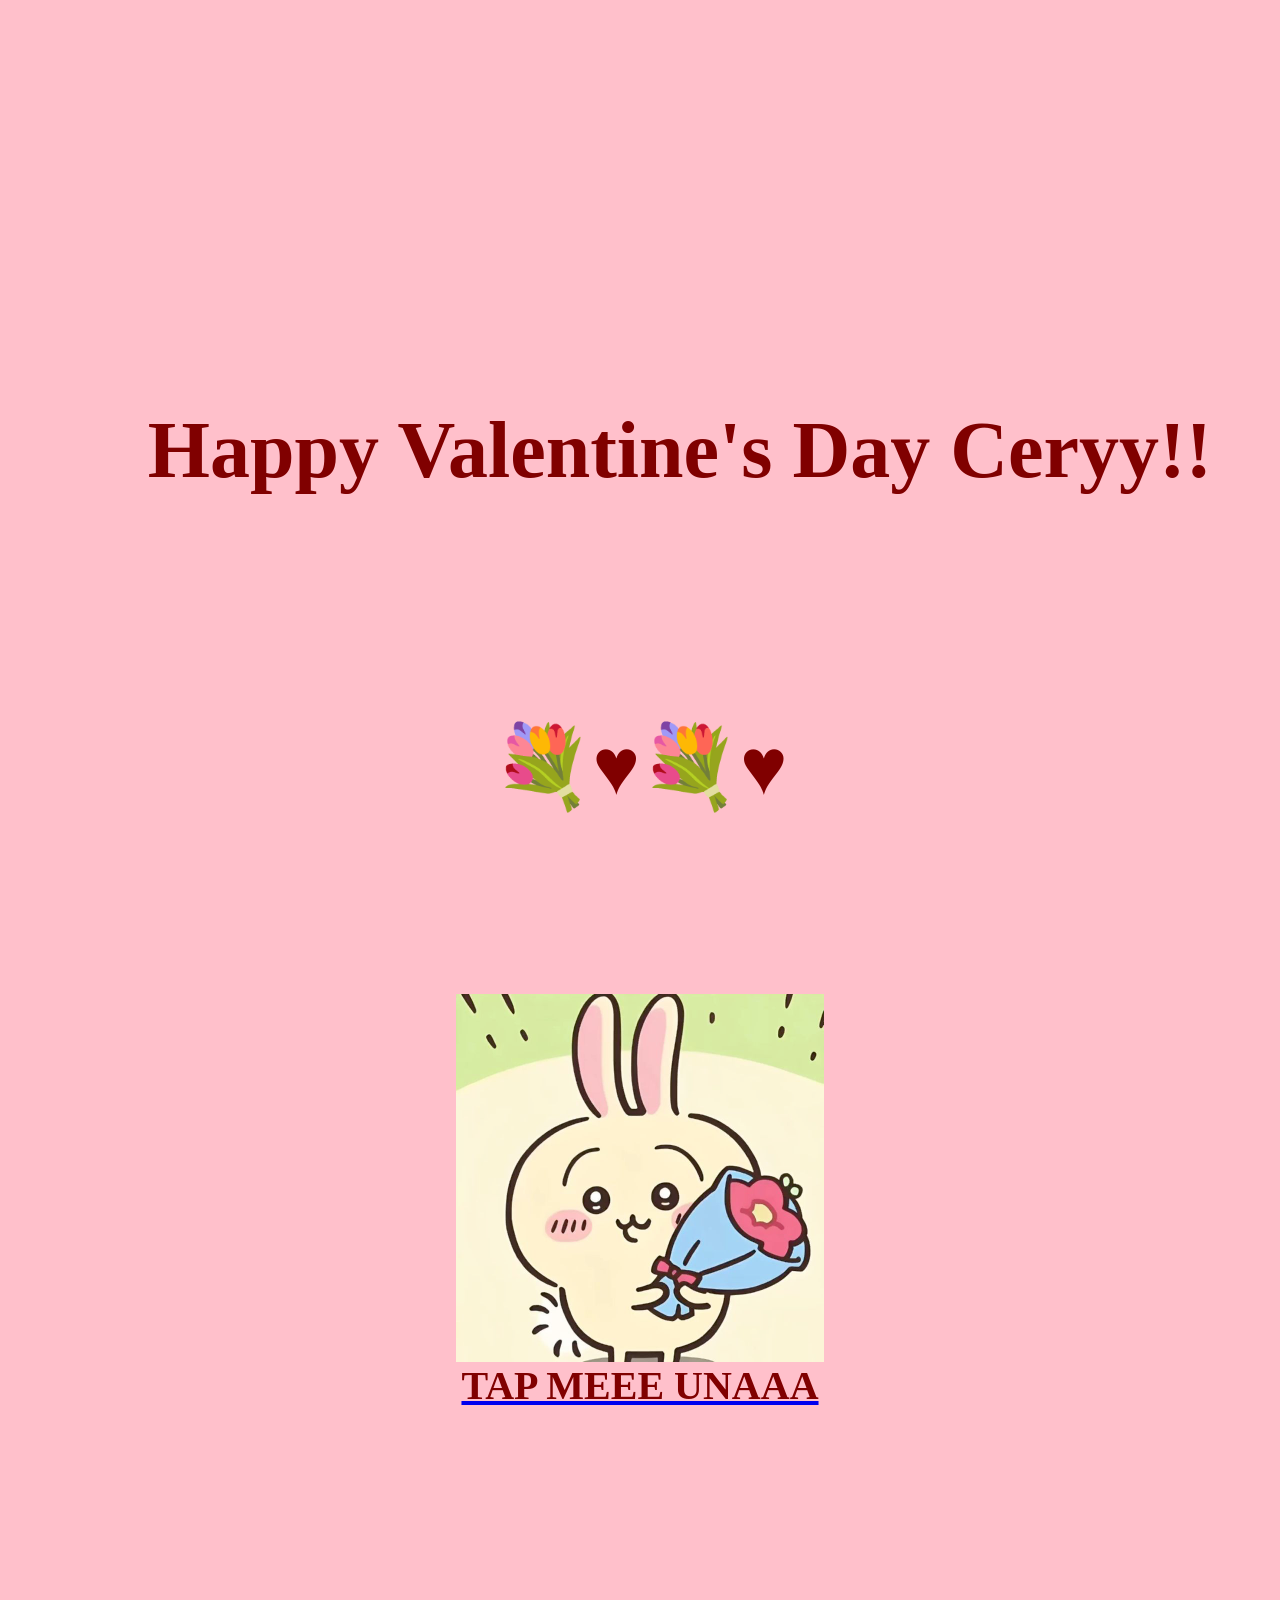
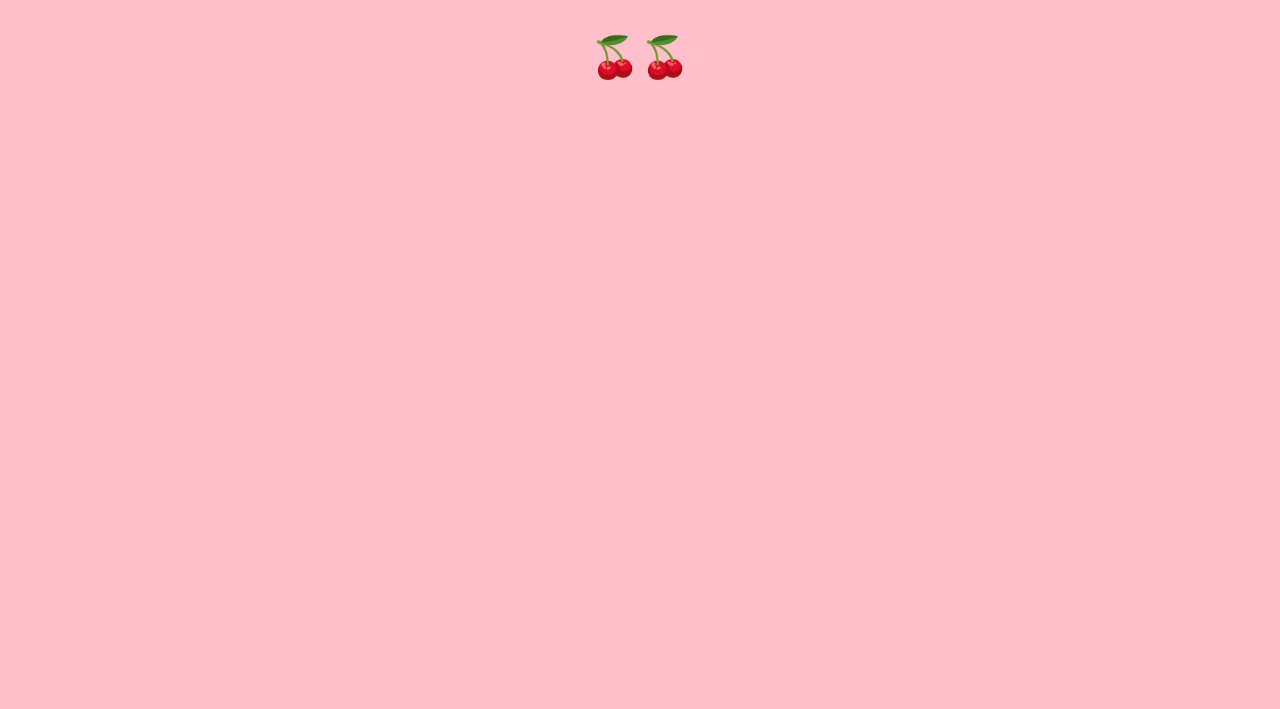
<file: index.html>
<html>

<head>
    <title>Valentine Greetings</title>
    <link rel="stylesheet" href="style.css" />
    <link rel="preconnect" href="https://fonts.googleapis.com">
    <link rel="preconnect" href="https://fonts.gstatic.com" crossorigin>
    <link
        href="https://fonts.googleapis.com/css2?family=Poppins:ital,wght@0,500;0,600;0,700;0,800;0,900;1,100;1,200;1,300;1,400;1,500;display=swap"
        rel="stylesheet">
</head>

<body>
    <div class="container">
        <!-- NAVIGATION BAR -->
        <div>
            <ul class="ul-navbar">
                <li class="li-navbar"></li>
                <li class="li-navbar">Happy Valentine's Day Ceryy!!</li>
            </ul>
            <ul class="bungalv">
                <li class="bungalv">💐♥️💐♥️</li>

            </ul>
        </div>
        <!-- NAVIGATION BAR SELESAI -->

        <!-- CONTENT 1 -->
        <div class="content-1">
            <a href="click.html" class="a-content">
                <img src="usagi bunga.jpg" class="img-content" />
                <p class="bottom">TAP MEEE UNAAA</p>
            </a>
        </div>
        <!-- CONTENT 2 END -->

        <!-- FOOTER -->
        <div class="footer-1">
            <h1 class="footer-top">🍒🍒</h1>

        </div>
        <!-- FOOTER END -->
    </div>
</body>

</html>
</file>
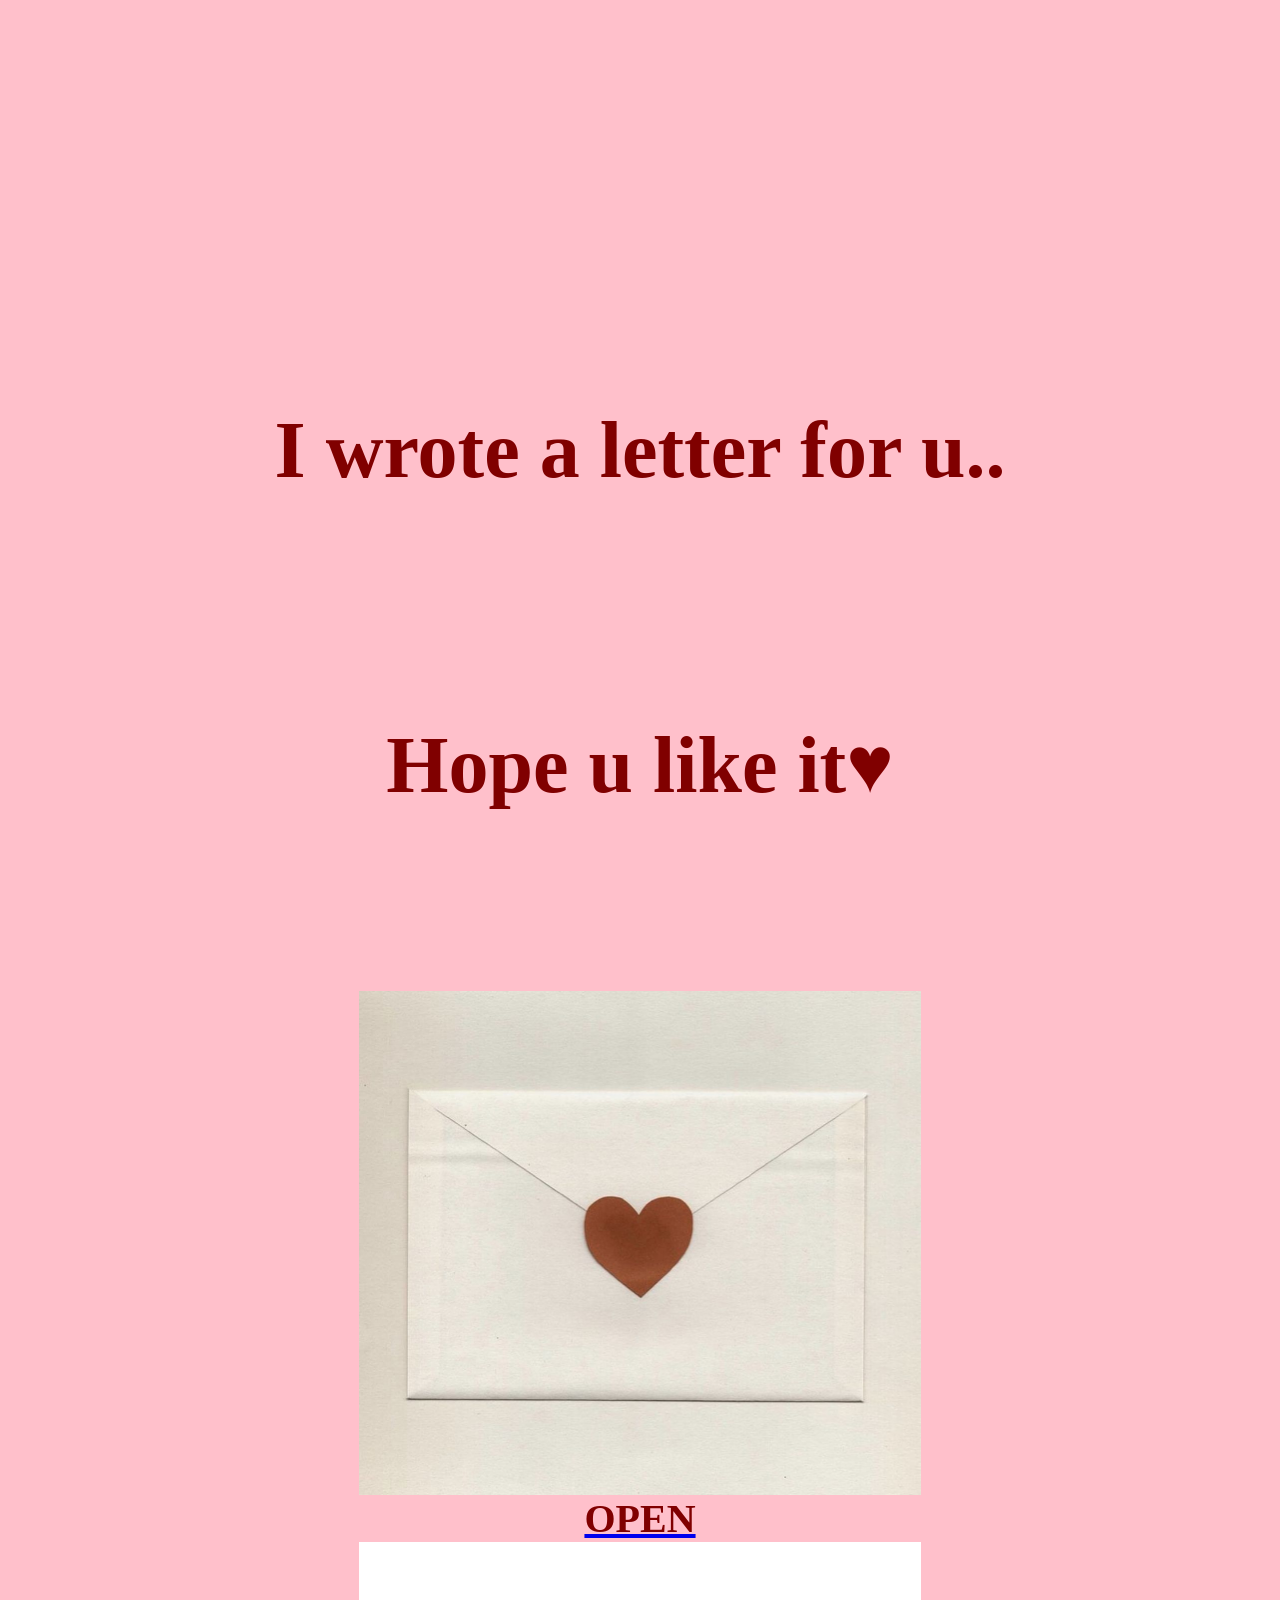
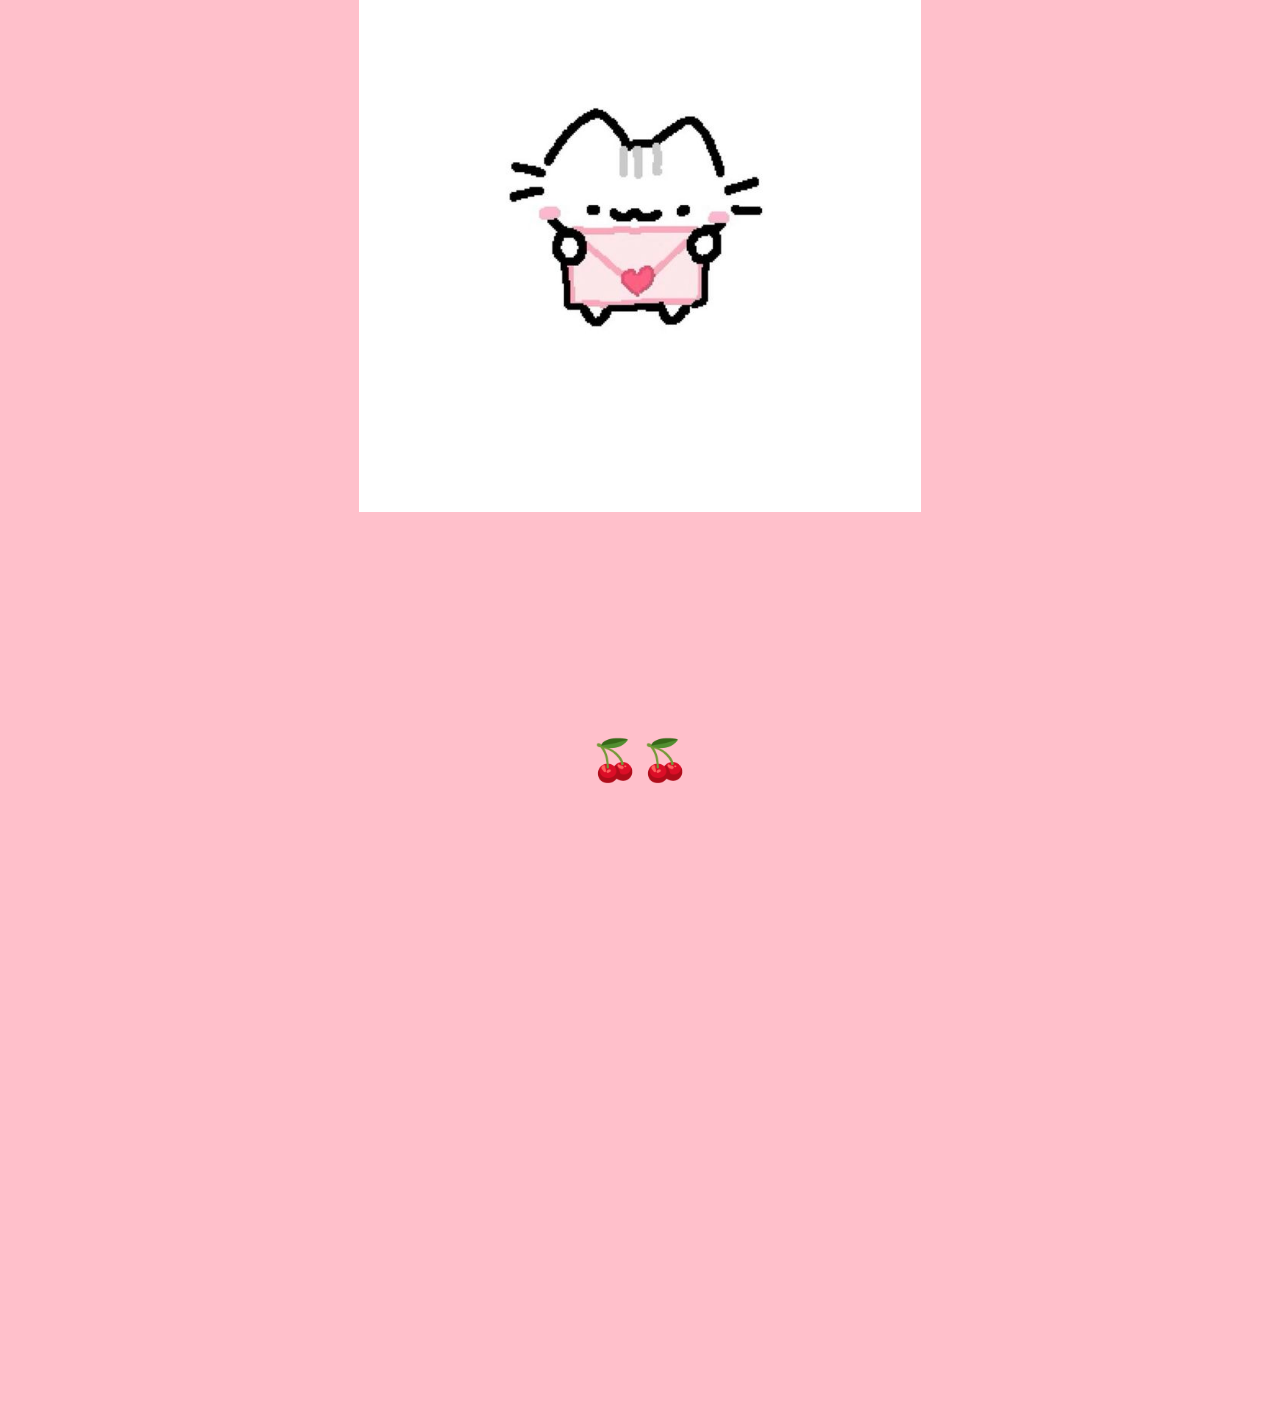
<file: click.html>
<html>

<head>
    <title>CARD</title>
    <link rel="stylesheet" href="style.css" />
    <link rel="preconnect" href="https://fonts.googleapis.com">
    <link rel="preconnect" href="https://fonts.gstatic.com" crossorigin>
    <link
        href="https://fonts.googleapis.com/css2?family=Poppins:ital,wght@0,500;0,600;0,700;0,800;0,900;1,100;1,200;1,300;1,400;1,500;display=swap"
        rel="stylesheet">
</head>

<body>
    <div class="container">
        <!-- NAVIGATION BAR -->
        <div>
            <ul class="ul-navbar">
                <li class="li-navbar2"></li>
                <li class="li-navbar2">I wrote a letter for u..</li>
            </ul>
            <ul class="bungalv">
                <li class="bungalv">Hope u like it♥️</li>

            </ul>
        </div>
        <!-- NAVIGATION BAR SELESAI -->

        <!-- CONTENT 1 -->
        <div class="content-1">
            <a href="contact.html" class="a-content">
                <img src="amplop.jpg" class="img-content" />
                <p class="bottom">OPEN</p>
                <img src="cat amplopjpg.jpg" class="img-content" />
            </a>
        </div>
        <!-- CONTENT 2 END -->

        <!-- FOOTER -->
        <div class="footer-1">
            <h1 class="footer-top">🍒🍒</h1>

        </div>
        <!-- FOOTER END -->
    </div>
</body>

</html>
</file>
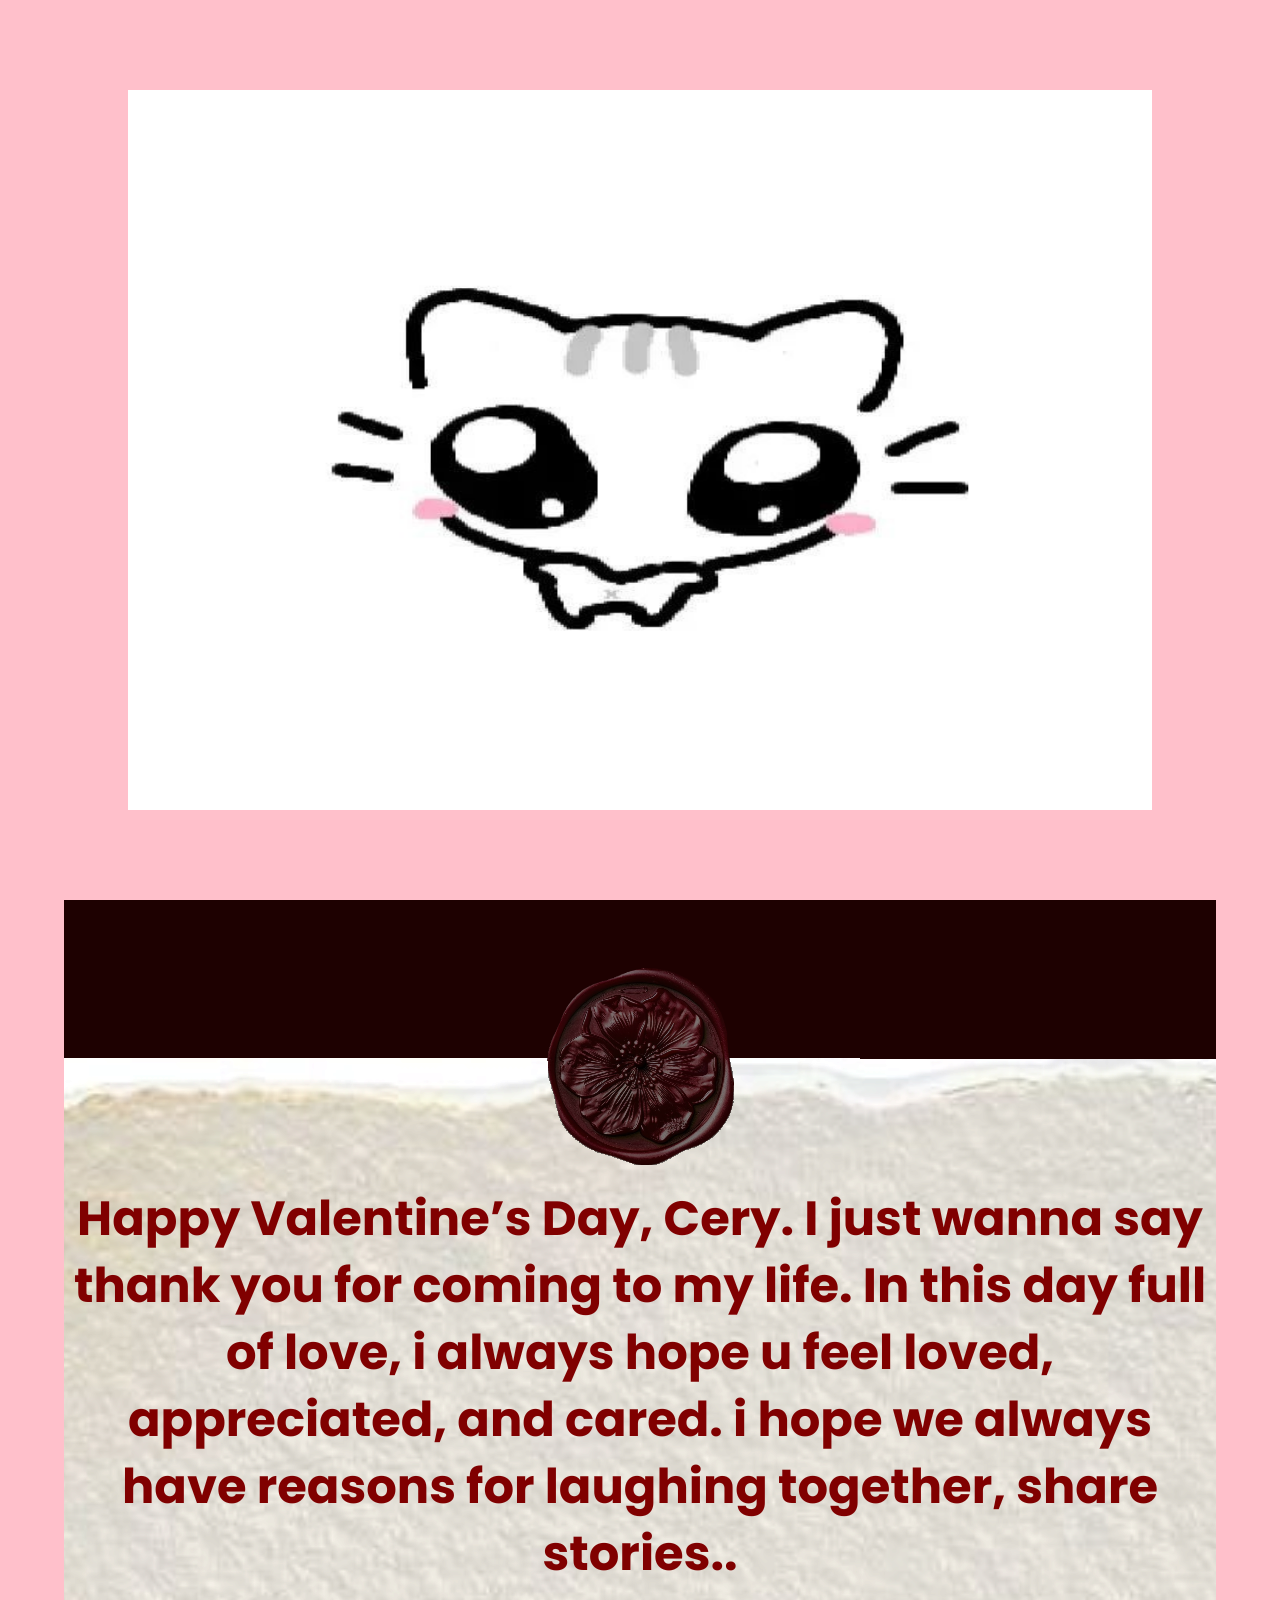
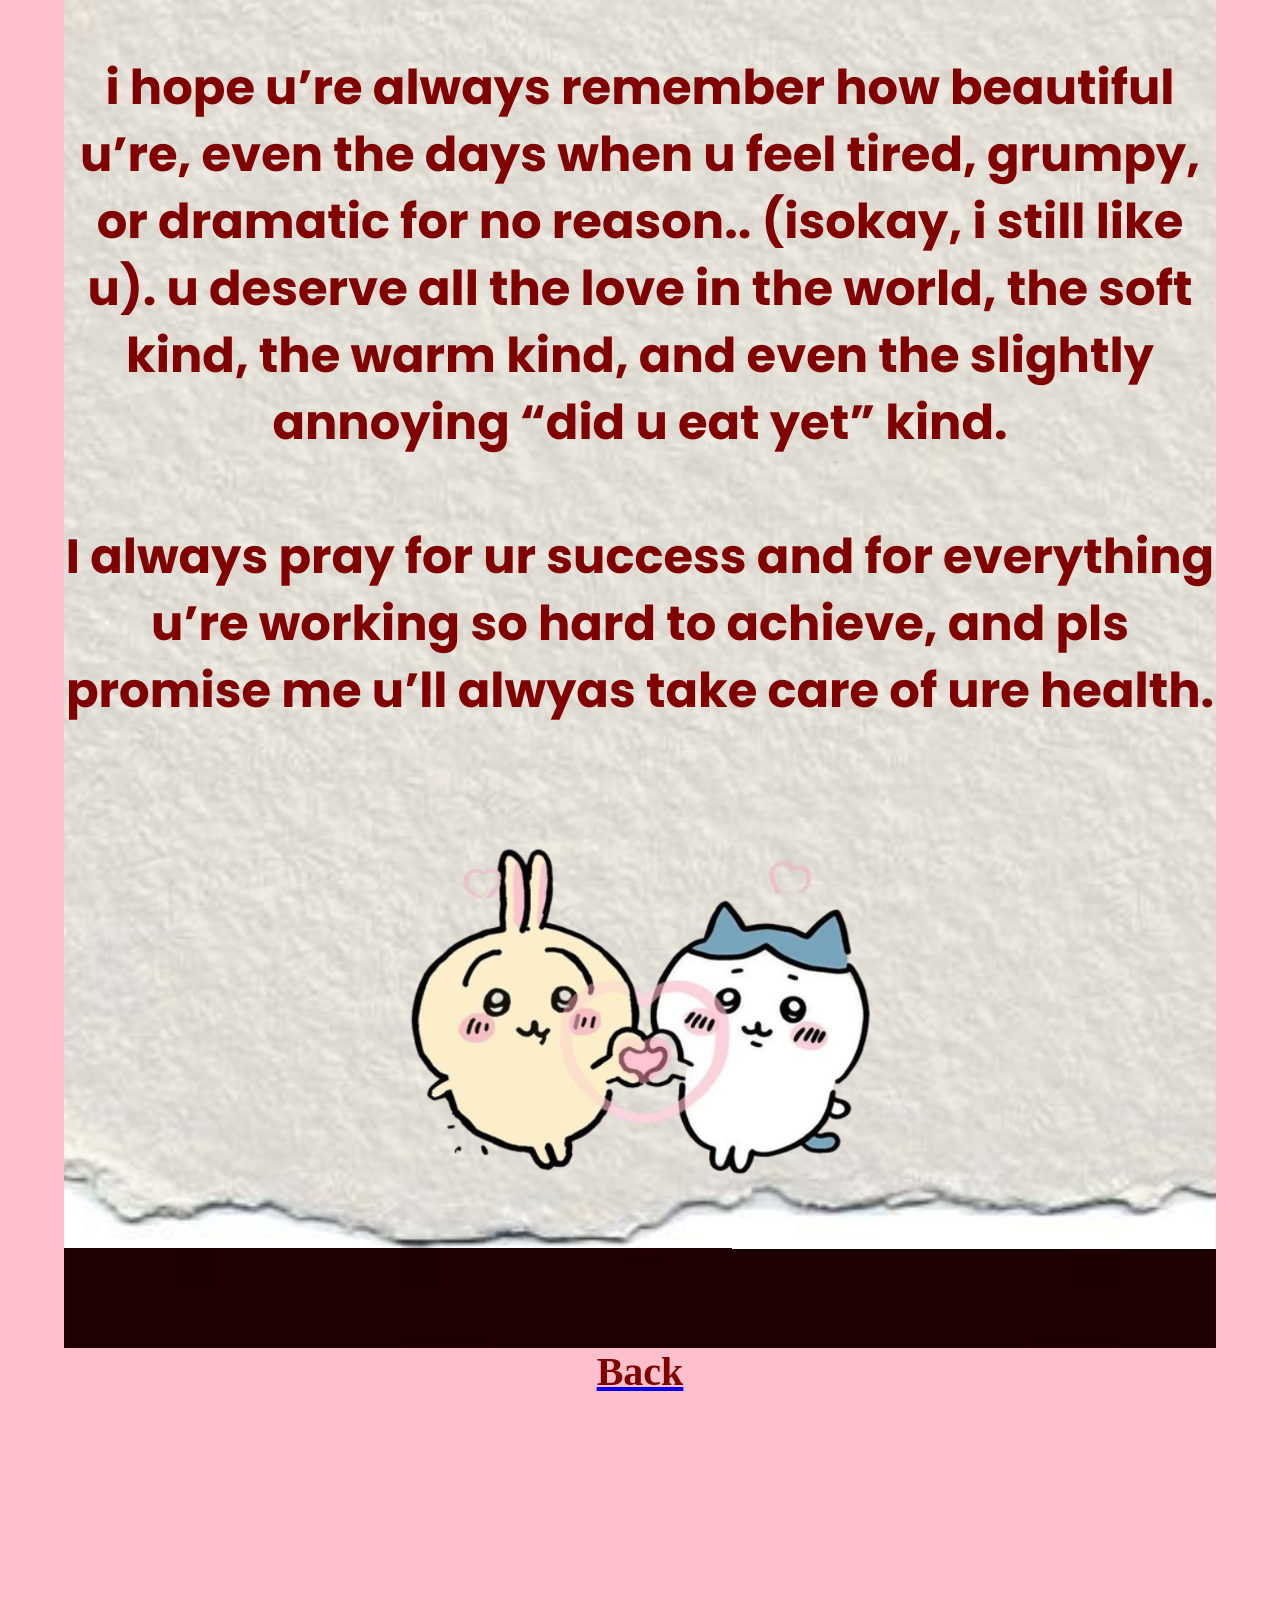
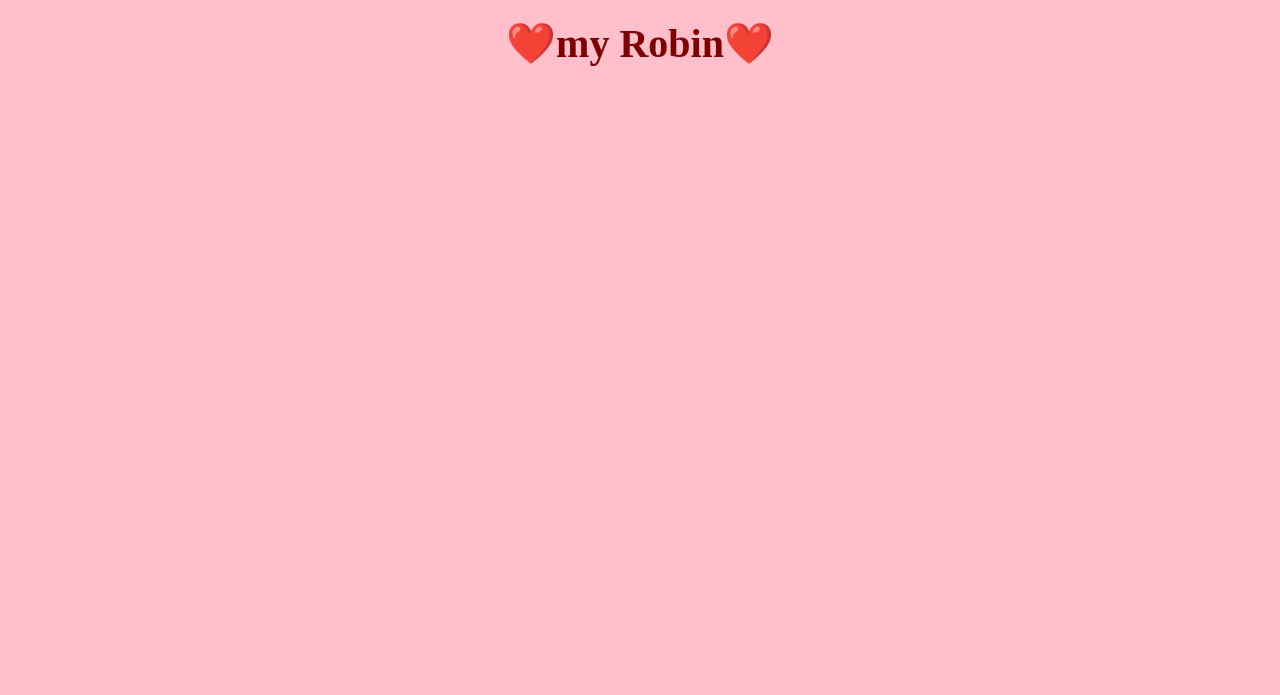
<file: contact.html>
<html>

<head>
    <title>STIV</title>
    <link rel="stylesheet" href="style.css" />
    <link rel="preconnect" href="https://fonts.googleapis.com">
    <link rel="preconnect" href="https://fonts.gstatic.com" crossorigin>
    <link
        href="https://fonts.googleapis.com/css2?family=Poppins:ital,wght@0,500;0,600;0,700;0,800;0,900;1,100;1,200;1,300;1,400;1,500;display=swap"
        rel="stylesheet">
</head>

<body>
    <div class="container">
        <!-- NAVIGATION BAR -->
        <div>
            <ul class="ul-navbar">
                <li class="li-navbar2"></li>
                <li class="li-navbar2"></li>
                <img src="cat sedi.jpg" class="img-content3" />
            </ul>
            <ul class="bungalv">
                <li class="bungalv"></li>

            </ul>
        </div>
        <!-- NAVIGATION BAR SELESAI -->

        <!-- CONTENT 1 -->
        <div class="content-1">
            <a href="click.html" class="a-content">
                <img src="Teks paragraf Anda.png" class="img-content2" />
                <p class="bottom">Back</p>
            </a>
        </div>
        <!-- CONTENT 2 END -->

        <!-- FOOTER -->
        <div class="footer-1">
            <h1 class="footer-top">❤️my Robin❤️</h1>
        </div>
        <!-- FOOTER END -->
    </div>
</body>

</html>
</file>
<file: style.css>
*,
html {
    margin: 0;
    padding: 0;
}

.container {
    background-color: pink;
}


.ul-navbar{
background-color: pink;
display: flex;
justify-content: center;
align-items: center;
height: 100vh;
}

.li-navbar {
list-style: none;
padding: 40px;
margin: 0px;
font-weight: bolder;
}

.li-navbar {
    color: maroon;
    font-size: 80px;
}

.li-navbar2 {
list-style: none;
padding: 0px;
margin: 0px;
font-weight: bolder;
}

.li-navbar2 {
    color: maroon;
    font-size: 80px;
}

.bungalv {
list-style: none;
padding: 0px;
margin: 0px;
font-size: 80;
display: flex;
justify-content: center;
align-items: center;
position: relative;
top: -10vh;
color: maroon;
font-weight: bolder;

}



.a-navbar {
    color: white;
    text-decoration: none;
}

.content-1 {
    display: flex;
    justify-content: center;
    align-items: center;
    margin: auto;

}


.img-content {
    display: flex;
    justify-content: center;
    align-items: center;
    height: 100%;
    width: 50%;
    background-color: white;
    margin: auto;
}
.img-content2 {
    display: flex;
    justify-content: center;
    align-items: center;
    height: 120%;
    width: 100%;
    background-color: white;
    margin: auto;
}

.img-content3 {
    display: flex;
    justify-content: center;
    align-items: center;
    height: 80%;
    width: 80%;
    background-color: white;
    margin: auto;
}


.bottom {
    display: flex;
    justify-content: center;
    align-items: center;
    font-size: 40px;
    color: maroon;
    text-decoration: none;
    font-weight: bolder;
}

.footer-1 {
    background-color: pink;
    display: flex;
    justify-content: center;
    align-items: center;
    height: 100vh;
}


.footer-top {
    font-size: 40px;
    height: 50vh;
    color: maroon;
}


.amplop1 {
background-color: red;
}
</file>
